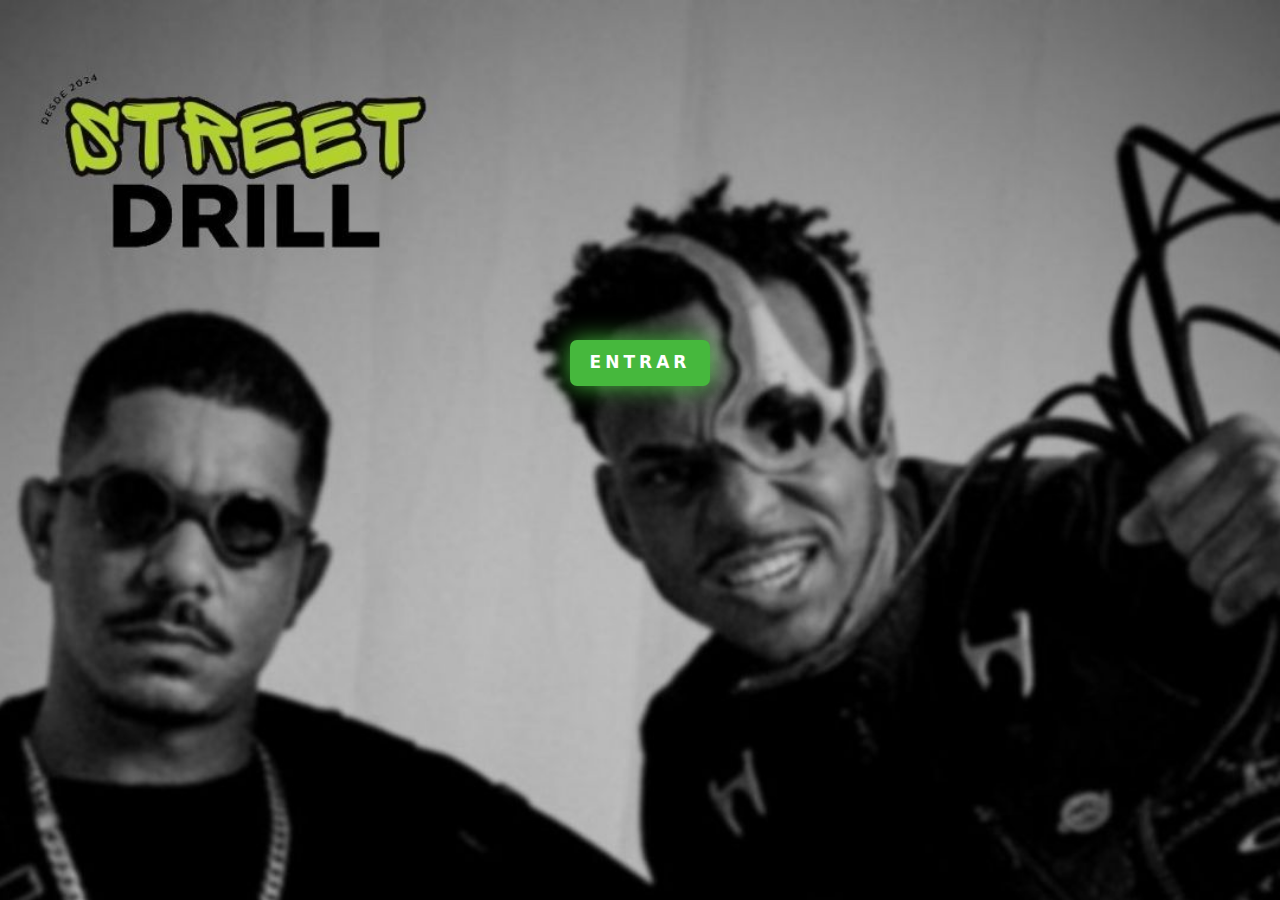
<file: index.html>
<!DOCTYPE html>
<html lang="pt-br">
<head>

    <meta charset="UTF-8">
    <meta name="viewport" content="width=device-width, initial-scale=1.0">
    <title>Home</title>

    <!-- CSS -->
    <link rel="stylesheet" href="./estilos/home.css">
    <link rel="stylesheet" href="/estilos/tailwind.css">
    <!-- CSS -->

    <!-- JS -->
    <!-- JS -->

</head>


<body class="bg-image bg-cover bg-no-repeat h-screen"  style="background-image: url('./assets/bgHome.jpg');">
    
    <div class="centralize flex justify-center items-center h-screen min-h-screen">
        <!-- BOTÃO -->
        <button class="shadow__btn mx-auto">
          <a class="link" href="./pages/produtos.html">Entrar</a>
        </button>
        <!-- BOTÃO -->
      </div>

</body>
</html>
</file>
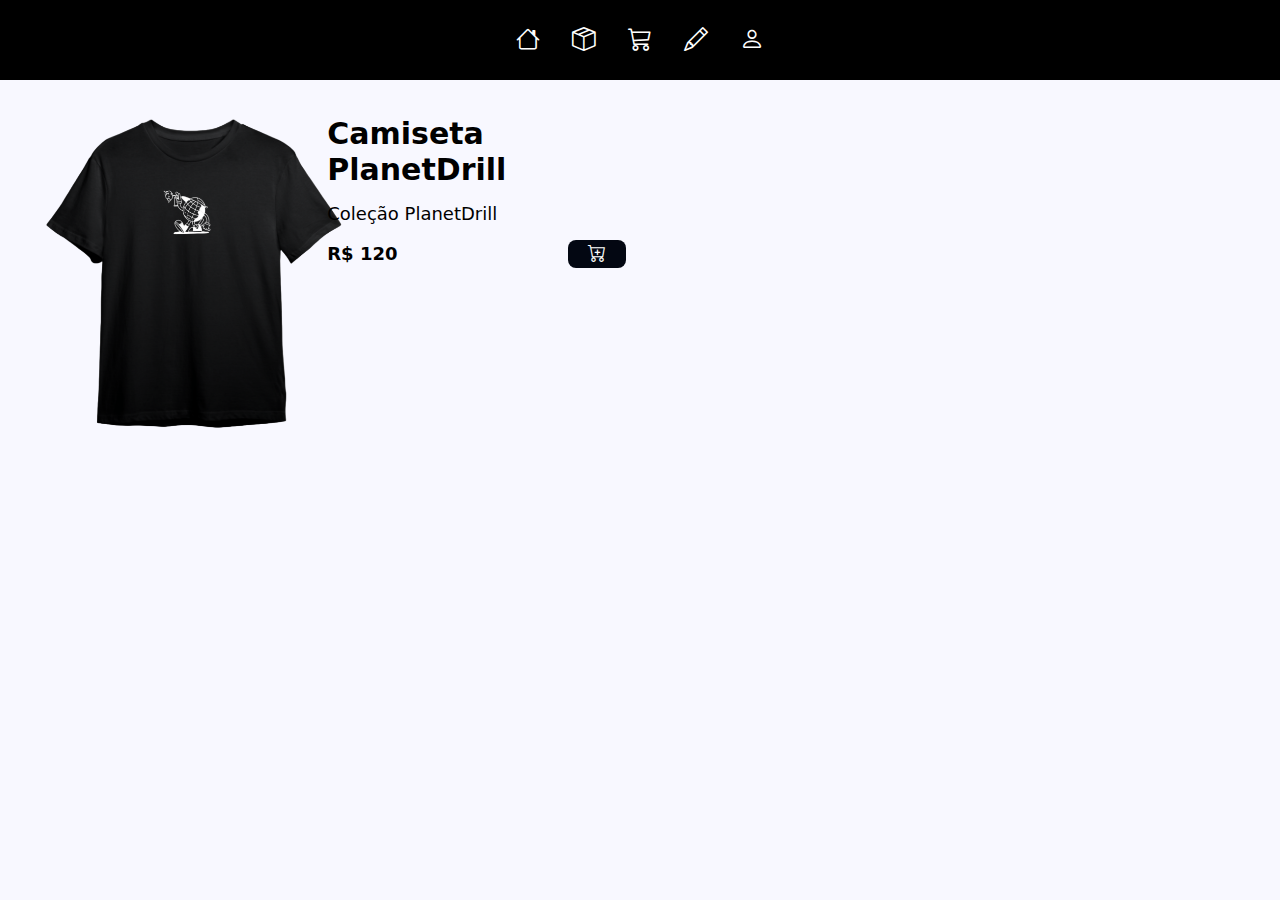
<file: Pages-Roupas/Coleção-Planet/Camiseta-Planet1.html>
<!DOCTYPE html>
<html lang="pt-br">
<head>
    <meta charset="UTF-8">
    <meta name="viewport" content="width=device-width, initial-scale=1.0">
    <title>Street Drill</title>

    <!--CSS-->
    <link rel="stylesheet" href="/estilos/tailwind.css">
    <link rel="stylesheet" href="style/Camisetas.css">
    <!--CSS-->

    <!-- ICONS -->
    <link rel="stylesheet" href="https://cdn.jsdelivr.net/npm/bootstrap-icons@1.11.3/font/bootstrap-icons.min.css">
    <!-- ICONS -->

</head>
<body>

<!-- NAVBAR -->
 <div class="container">
    <ul class="navbar">
        <li class="links-navbar"><a href="/index.html"><i class="bi bi-house"></i></a></li>
        <li class="links-navbar"><a href="/pages/produtos.html"><i class="bi bi-box-seam"></i></a></li>
        <li class="links-navbar"><a href="#"><i class="bi bi-cart3"></i></a></li>
        <li class="links-navbar"><a href="/pages/about.html"><i class="bi bi-pencil"></i></a></li>
        <li class="links-navbar"><a href="/pages/perfil.html"><i class="bi bi-person"></i></a></li>
    </ul>
  </div>
<!-- NAVBAR -->

<main class="grid grid-cols-1 md:grid-cols-2 gap-7 mx-auto max-w-7xl"> 
    <div class="flex gap-2">
    <a href="../Pages-Roupas/Coleção-Planet/Camiseta-Planet1.html"><img class=" w-52 h-52 md:w-80 md:h-80 rounded-2xl bg-cover hover:scale-110  duration-300 mt-9 md:ml-9 ml-4 " src="/assets/Roupas/planetFrente.png" alt="moletom G"></a>
        <div class="ml-3">
            <p class="font-bold md:text-3xl text-xl mt-9">Camiseta PlanetDrill</p>
            <p class="text-lg mt-3">Coleção PlanetDrill</p>

            <div class="flex items-center gap-2 justify-between">
                <p class="font-bold text-lg mt-3">R$ 120</p>
                <button class="bg-gray-950 text-white px-5 rounded-lg add-to-btn mt-3"                        
                data-name="moletom G"
                data-price="100">
                    <i class="bi bi-cart-plus text-lg"></i>
                </button>
            </div>
        </div>
    </div>

</body>
</html>
</file>
<file: estilos/home.css>
.link {
    text-decoration: none;
    color: #fff;
}

.centralize {
  display: flex;
  justify-content: center;
  align-items: center;
  margin-top: 340px;
}

.shadow__btn {
    padding: 10px 20px;
    border: none;
    font-size: 17px;
    color: #fff;
    border-radius: 7px;
    letter-spacing: 4px;
    font-weight: 700;
    text-transform: uppercase;
    transition: 0.5s;
    transition-property: box-shadow;
  }
  
  .shadow__btn {
    background: #46b83d;
    box-shadow: 0 0 25px #46b83d;
  }
  
  .shadow__btn:hover {
    box-shadow: 0 0 5px #46b83d,
                0 0 25px #46b83d,
                0 0 50px #46b83d,
                0 0 100px #46b83d;
  }
</file>
<file: Pages-Roupas/Coleção-Planet/style/Camisetas.css>
@tailwind base;
@tailwind components;
@tailwind utilities;

body {
    background-color: #F8F8FF;
}

i {
    width: 30px;
    height: 30px;
}

header {
    background: rgb(0,0,0);
    background: linear-gradient(#46b83d, #111e0b);
}

h2 {
    font-family: "Freeman", sans-serif;
}

h1 {
    font-family: "Yatra One", system-ui;
}

.spanLoja {
    font-family: "Roboto", sans-serif;
}

.container {
    display: flex;
    justify-content: center;
    align-items: center;
    height: 80px;
    background-color: #000000;
    width: "100%";
  }
  
  .navbar {
    display: flex;
    list-style: none;
    margin: 0;
    padding: 0;
    font-family: "Freeman", sans-serif;  
  }
  
  .links-navbar {
    margin: 0 16px;
    font-size: 24px;
    transition: color 0.3s ease-in-out;
  }
  
  .links-navbar a {
    color: #fff;
    text-decoration: none;
  }
  
  .links-navbar a:hover {
    color: #46b83d;
  }
</file>
